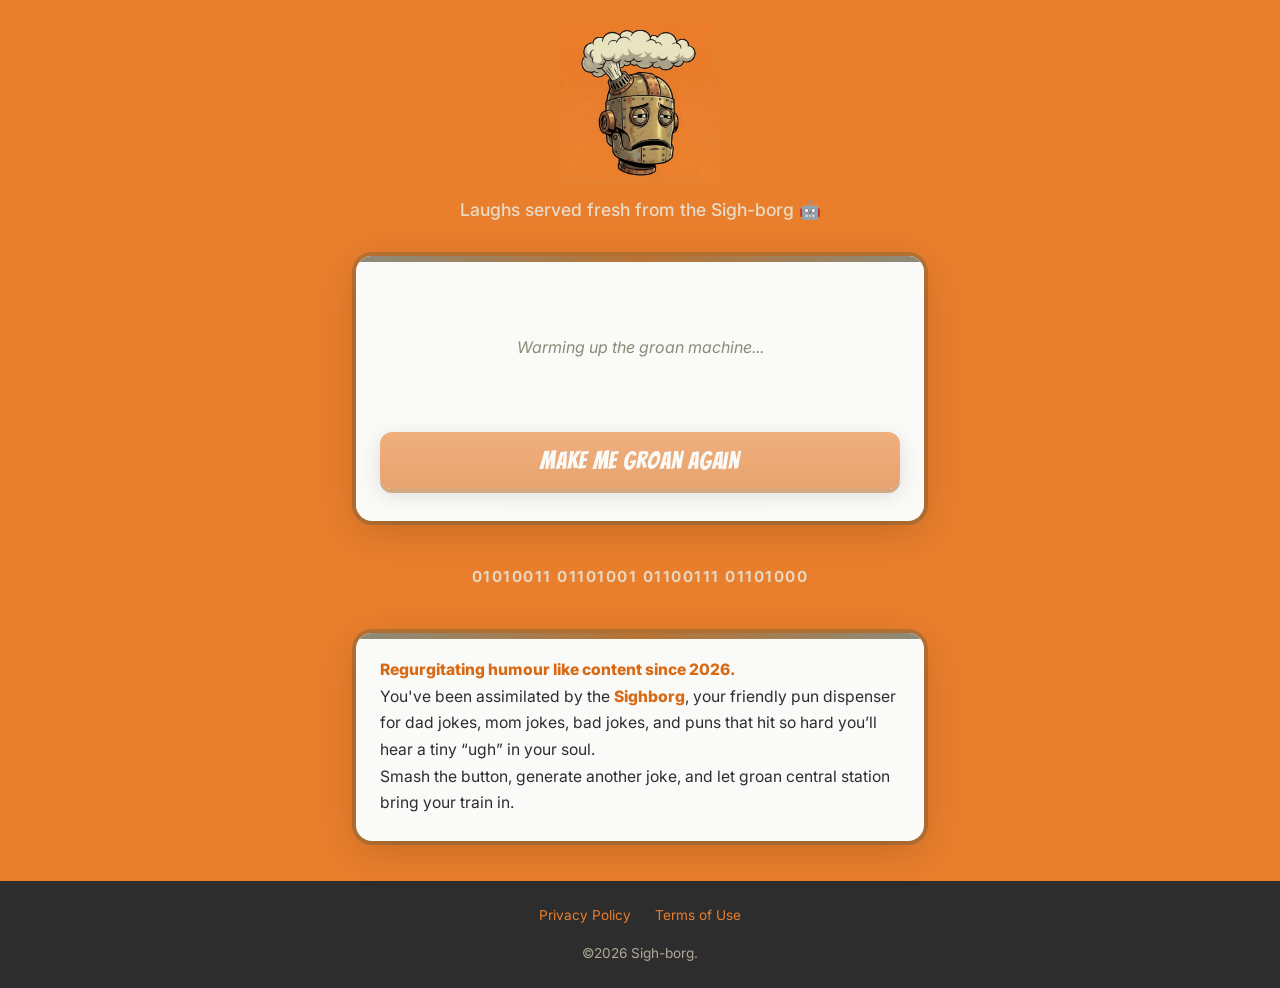
<file: index.html>
<!DOCTYPE html>
<html lang="en">
<head>
  <!-- Google tag (gtag.js) -->
  <script async src="https://www.googletagmanager.com/gtag/js?id=G-0G4R6B2M4H"></script>
  <script>
    window.dataLayer = window.dataLayer || [];
    function gtag(){dataLayer.push(arguments);}
    gtag('js', new Date());
    gtag('config', 'G-0G4R6B2M4H');
  </script>

  <meta name="google-adsense-account" content="ca-pub-9174370224803691">
  <script async src="https://pagead2.googlesyndication.com/pagead/js/adsbygoogle.js?client=ca-pub-9174370224803691"
     crossorigin="anonymous"></script>

  <meta charset="UTF-8">
  <meta name="viewport" content="width=device-width, initial-scale=1.0">
  <meta name="description" content="Your on-demand dose of puns, mom jokes, dad jokes and bad jokes that'll make you groan.">
  <meta name="theme-color" content="#F57C20">
  <title>Sigh-borg | Puns & Joke provider</title>

  <link rel="preconnect" href="https://fonts.googleapis.com">
  <link rel="preconnect" href="https://fonts.gstatic.com" crossorigin>
  <link href="https://fonts.googleapis.com/css2?family=Bangers&family=Inter:wght@400;500;600&display=swap" rel="stylesheet">

  <link rel="stylesheet" href="styles.css">

  <link rel="icon" href="images/favicon.ico" sizes="any">
  <link rel="icon" href="images/favicon-32x32.png" type="image/png" sizes="32x32">
  <link rel="icon" href="images/favicon-16x16.png" type="image/png" sizes="16x16">
  <link rel="apple-touch-icon" href="images/apple-touch-icon.png">

  <meta property="og:title" content="The Sigh-borg">
  <meta property="og:description" content="Laughs served fresh from the Sigh-borg 🤖">
  <meta property="og:image" content="https://sigh-borg.com/images/og-sigh-borg.jpg">
  <meta property="og:url" content="https://sigh-borg.com">
  <meta property="og:type" content="website">
  <meta property="og:image:width" content="1200">
  <meta property="og:image:height" content="630">
</head>

<body>
  <header>
    <img 
      src="images/logo-sigh-borg.jpg" 
      alt="Sigh-borg - Your source for groan worthy jokes and puns" 
      class="logo"
      width="160"
      height="160"
    >
    <p class="tagline">Laughs served fresh from the Sigh-borg 🤖</p>
  </header>

  <main>
    <article class="joke-card">
      <div class="joke-content" id="jokeContent" aria-live="polite">
        <p class="loading">Warming up the groan machine...</p>
      </div>
      <button class="groan-btn" id="nextBtn" type="button" disabled>
        Make Me Groan Again
      </button>
    </article>

    <p class="binary-code">01010011 01101001 01100111 01101000</p>
    
    <section class="blurb" aria-label="About Sigh-borg">
      <p>
        <strong>Regurgitating humour like content since 2026.</strong>
      </p>
      <p>
        You've been assimilated by the <strong>Sighborg</strong>, your friendly pun dispenser for
        dad jokes, mom jokes, bad jokes, and puns that hit so hard you’ll hear a tiny “ugh” in your soul.
      </p>
      <p>
       Smash the button, generate another joke, and let groan central station bring your train in.
      </p>
    </section>
  </main>

  <footer>
    <nav class="footer-links" aria-label="Legal">
      <a href="#privacy" id="privacyLink">Privacy Policy</a>
      <a href="#terms" id="termsLink">Terms of Use</a>
    </nav>
    <p class="copyright">©<span id="year"></span> Sigh-borg.</p>
  </footer>

  <!-- Privacy Policy Modal -->
  <div class="modal-overlay" id="privacyModal" role="dialog" aria-labelledby="privacyTitle" aria-modal="true">
    <div class="modal">
      <div class="modal-header">
        <span id="privacyTitle">Privacy Policy</span>
        <button class="modal-close" aria-label="Close">&times;</button>
      </div>
      <div class="modal-body">
        <p><strong>Last updated:</strong> January 2026</p>

        <h3>Information We Collect</h3>
        <p>Sigh-borg collects minimal data to provide you with the best groan-worthy experience:</p>
        <ul>
          <li><strong>Local Storage:</strong> We store a record of jokes you've seen in your browser's local storage. This data never leaves your device and is used solely to ensure you see all our jokes before repeating.</li>
          <li><strong>Analytics:</strong> We may use third-party analytics services to understand how visitors use our site. This data is anonymized and aggregated.</li>
          <li><strong>Advertising:</strong> We use Google AdSense which may use cookies to serve personalized ads based on your browsing history.</li>
        </ul>

        <h3>Cookies</h3>
        <p>Our advertising partners may use cookies. You can manage cookie preferences through your browser settings.</p>

        <h3>Third-Party Services</h3>
        <p>We use Google Sheets to store our jokes and Google AdSense for advertising. These services have their own privacy policies.</p>

        <h3>Data Retention</h3>
        <p>Local storage data persists until you clear your browser data. We do not store any personal information on our servers.</p>

        <h3>Your Rights</h3>
        <p>You can clear your local storage at any time through your browser settings to reset your joke history.</p>

        <h3>Contact</h3>
        <p>Questions? Email us at <a href="mailto:connect@sigh-borg.com">connect@sigh-borg.com</a></p>
      </div>
    </div>
  </div>

  <!-- Terms of Use Modal -->
  <div class="modal-overlay" id="termsModal" role="dialog" aria-labelledby="termsTitle" aria-modal="true">
    <div class="modal">
      <div class="modal-header">
        <span id="termsTitle">Terms of Use</span>
        <button class="modal-close" aria-label="Close">&times;</button>
      </div>
      <div class="modal-body">
        <p><strong>Last updated:</strong> January 2026</p>

        <h3>Acceptance of Terms</h3>
        <p>By accessing Sigh-borg, you agree to these terms. If you disagree, please navigate away (but you'll miss some great puns).</p>

        <h3>Use of Service</h3>
        <p>Sigh-borg is provided for entertainment purposes. You may:</p>
        <ul>
          <li>View and enjoy our puns and jokes</li>
          <li>Share jokes with friends (we encourage spreading the groans)</li>
          <li>Use the site for personal, non-commercial purposes</li>
        </ul>

        <h3>Content</h3>
        <p>All jokes and content on Sigh-borg are provided "as is" for entertainment. We make no warranties about the quality of the groans induced.</p>

        <h3>Intellectual Property</h3>
        <p>The Sigh-borg name, logo, and original content are our property. Many jokes are in the public domain or are traditional. If you believe we've used your original content without permission, please contact us.</p>

        <h3>Disclaimer</h3>
        <p>We are not responsible for:</p>
        <ul>
          <li>Eye-rolling injuries</li>
          <li>Uncontrollable sighing</li>
          <li>Loss of friends due to excessive pun-sharing</li>
          <li>Any actual damages (we're just here for laughs)</li>
        </ul>

        <h3>Modifications</h3>
        <p>We may update these terms occasionally. Continued use constitutes acceptance of changes.</p>

        <h3>Contact</h3>
        <p>Questions or concerns? Reach us at <a href="mailto:connect@sigh-borg.com">connect@sigh-borg.com</a></p>
      </div>
    </div>
  </div>

  <script src="app.js"></script>
</body>
</html>
</file>
<file: styles.css>
/* ============================================================================
   SIGH-BORG STYLES
   Mobile-first responsive design
   ============================================================================ */

/* Reset & Base */
*, *::before, *::after {
  box-sizing: border-box;
  margin: 0;
  padding: 0;
}

:root {
  --orange: #e97e2c;
  --orange-dark: #D96A15;
  --cream: #E8DCC8;
  --metal: #8B8B7A;
  --metal-dark: #6B6B5A;
  --rust: #B87333;
  --charcoal: #2D2D2D;
  --white: #FAFAF8;
}

html {
  font-size: 16px;
  scroll-behavior: smooth;
}

body {
  font-family: 'Inter', system-ui, -apple-system, sans-serif;
  background: var(--orange);
  min-height: 100vh;
  display: flex;
  flex-direction: column;
  color: var(--charcoal);
  line-height: 1.6;
}

/* ============================================================================
   HEADER
   ============================================================================ */
header {
  text-align: center;
  padding: 1.5rem 1rem 1rem;
}

.logo {
  width: clamp(100px, 25vw, 160px);
  height: auto;
  transition: transform 0.3s ease;
}

.logo:hover {
  transform: rotate(-5deg) scale(1.05);
}

h1 {
  font-family: 'Bangers', cursive;
  font-size: clamp(2.5rem, 8vw, 4rem);
  color: var(--white);
  text-shadow: 3px 3px 0 var(--charcoal), -1px -1px 0 var(--charcoal);
  letter-spacing: 0.05em;
  margin-top: 0.5rem;
}

.tagline {
  color: var(--cream);
  font-size: clamp(0.9rem, 2.5vw, 1.1rem);
  font-weight: 500;
  margin-top: 0.25rem;
}

/* ============================================================================
   MAIN CONTENT
   ============================================================================ */
main {
  flex: 1;
  display: flex;
  flex-direction: column;
  align-items: center;
  padding: 1rem;
  max-width: 600px;
  margin: 0 auto;
  width: 100%;
}

/* ============================================================================
   AD SLOTS
   ============================================================================ */
.ad-slot {
  width: 100%;
  max-width: 320px;
  min-height: 100px;
  background: rgba(255, 255, 255, 0.1);
  border: 2px dashed rgba(255, 255, 255, 0.3);
  border-radius: 8px;
  display: flex;
  align-items: center;
  justify-content: center;
  color: rgba(255, 255, 255, 0.5);
  font-size: 0.75rem;
  margin-bottom: 1.5rem;
}

.ad-slot-bottom {
  margin-top: 1.5rem;
  margin-bottom: 0.5rem;
}

/* ============================================================================
   JOKE CARD
   ============================================================================ */
.joke-card {
  background: var(--white);
  border-radius: 16px;
  padding: 2rem 1.5rem;
  width: 100%;
  box-shadow:
    0 10px 40px rgba(0, 0, 0, 0.15),
    0 0 0 4px var(--rust),
    inset 0 1px 0 rgba(255, 255, 255, 0.8);
  position: relative;
  overflow: hidden;
}

.joke-card::before {
  content: '';
  position: absolute;
  top: 0;
  left: 0;
  right: 0;
  height: 6px;
  background: linear-gradient(90deg, var(--metal), var(--rust), var(--metal));
}

.joke-content {
  min-height: 120px;
  display: flex;
  flex-direction: column;
  justify-content: center;
  text-align: center;
}

.joke-setup {
  font-size: clamp(1.1rem, 4vw, 1.35rem);
  color: var(--charcoal);
  font-weight: 500;
  line-height: 1.5;
}

.joke-punchline {
  font-size: clamp(1.1rem, 4vw, 1.35rem);
  color: var(--orange-dark);
  font-weight: 600;
  margin-top: 1rem;
  line-height: 1.5;
}

.joke-single {
  font-size: clamp(1.1rem, 4vw, 1.35rem);
  color: var(--charcoal);
  font-weight: 500;
  line-height: 1.5;
}

/* ============================================================================
   STATES
   ============================================================================ */
.loading {
  color: var(--metal);
  font-style: italic;
}

.error {
  color: #c0392b;
  font-size: 0.95rem;
}

/* ============================================================================
   BUTTON
   ============================================================================ */
.groan-btn {
  display: block;
  width: 100%;
  margin-top: 1.5rem;
  padding: 1rem 1.5rem;
  font-family: 'Bangers', cursive;
  font-size: clamp(1.2rem, 4vw, 1.5rem);
  letter-spacing: 0.03em;
  color: var(--white);
  background: linear-gradient(180deg, var(--orange) 0%, var(--orange-dark) 100%);
  border: none;
  border-radius: 12px;
  cursor: pointer;
  box-shadow:
    0 4px 0 var(--rust),
    0 6px 20px rgba(0, 0, 0, 0.2);
  transition: all 0.15s ease;
  -webkit-tap-highlight-color: transparent;
}

.groan-btn:hover {
  transform: translateY(-2px);
  box-shadow:
    0 6px 0 var(--rust),
    0 8px 25px rgba(0, 0, 0, 0.25);
}

.groan-btn:active {
  transform: translateY(2px);
  box-shadow:
    0 2px 0 var(--rust),
    0 4px 15px rgba(0, 0, 0, 0.2);
}

.groan-btn:disabled {
  opacity: 0.6;
  cursor: not-allowed;
  transform: none;
}

/* ============================================================================
   BINARY + BLURB
   ============================================================================ */
.binary-code {
  width: 100%;
  text-align: center;

  /* Big, obvious spacing so it cannot be missed */
  margin-top: 2.25rem;
  margin-bottom: 2.25rem;

  /* Extra breathing room so the next box doesn't feel glued on */
  padding-top: 0.5rem;
  padding-bottom: 0.5rem;

  letter-spacing: 1.5px;
  color: var(--cream);
  opacity: 0.95;
  font-weight: 700;
  font-size: 0.95rem;
}

/* Exact same visual system as .joke-card */
.blurb {
  background: var(--white);
  border-radius: 16px;
  padding: 1.5rem 1.5rem;
  width: 100%;
  box-shadow:
    0 10px 40px rgba(0, 0, 0, 0.15),
    0 0 0 4px var(--rust),
    inset 0 1px 0 rgba(255, 255, 255, 0.8);
  position: relative;
  overflow: hidden;

  /* Space below for whatever comes next */
  margin-bottom: 1.5rem;
}

.blurb::before {
  content: '';
  position: absolute;
  top: 0;
  left: 0;
  right: 0;
  height: 6px;
  background: linear-gradient(90deg, var(--metal), var(--rust), var(--metal));
}

.blurb p {
  margin: 0;
  text-align: left;
  color: var(--charcoal);
  font-size: 0.98rem;
  line-height: 1.7;
}

.blurb strong {
  color: var(--orange-dark);
  font-weight: 800;
}

/* ============================================================================
   PROGRESS
   ============================================================================ */
.progress {
  margin-top: 1rem;
  font-size: 0.8rem;
  color: var(--cream);
  text-align: center;
}

/* ============================================================================
   FOOTER
   ============================================================================ */
footer {
  background: var(--charcoal);
  color: var(--cream);
  padding: 1.5rem 1rem;
  text-align: center;
  font-size: 0.85rem;
}

footer a {
  color: var(--orange);
  text-decoration: none;
  transition: color 0.2s;
}

footer a:hover {
  color: var(--white);
}

.footer-links {
  display: flex;
  justify-content: center;
  gap: 1.5rem;
  margin-bottom: 1rem;
  flex-wrap: wrap;
}

.copyright {
  opacity: 0.7;
  margin-top: 0.5rem;
}

/* ============================================================================
   MODALS
   ============================================================================ */
.modal-overlay {
  display: none;
  position: fixed;
  inset: 0;
  background: rgba(0, 0, 0, 0.7);
  z-index: 1000;
  align-items: center;
  justify-content: center;
  padding: 1rem;
  overflow-y: auto;
}

.modal-overlay.active {
  display: flex;
}

.modal {
  background: var(--white);
  border-radius: 16px;
  max-width: 600px;
  width: 100%;
  max-height: 90vh;
  overflow-y: auto;
  position: relative;
}

.modal-header {
  background: var(--orange);
  color: var(--white);
  padding: 1.25rem 1.5rem;
  font-family: 'Bangers', cursive;
  font-size: 1.5rem;
  letter-spacing: 0.02em;
  position: sticky;
  top: 0;
  display: flex;
  justify-content: space-between;
  align-items: center;
}

.modal-close {
  background: none;
  border: none;
  color: var(--white);
  font-size: 1.75rem;
  cursor: pointer;
  line-height: 1;
  padding: 0.25rem;
}

.modal-body {
  padding: 1.5rem;
  font-size: 0.9rem;
  line-height: 1.7;
}

.modal-body h3 {
  color: var(--orange-dark);
  margin: 1.5rem 0 0.75rem;
  font-size: 1.1rem;
}

.modal-body h3:first-child {
  margin-top: 0;
}

.modal-body p {
  margin-bottom: 0.75rem;
}

.modal-body ul {
  margin: 0.5rem 0 0.75rem 1.5rem;
}

.modal-body a {
  color: var(--orange-dark);
}

/* ============================================================================
   ACCESSIBILITY
   ============================================================================ */
@media (prefers-reduced-motion: reduce) {
  *, *::before, *::after {
    animation-duration: 0.01ms !important;
    transition-duration: 0.01ms !important;
  }
}

:focus-visible {
  outline: 3px solid var(--rust);
  outline-offset: 2px;
}
</file>
